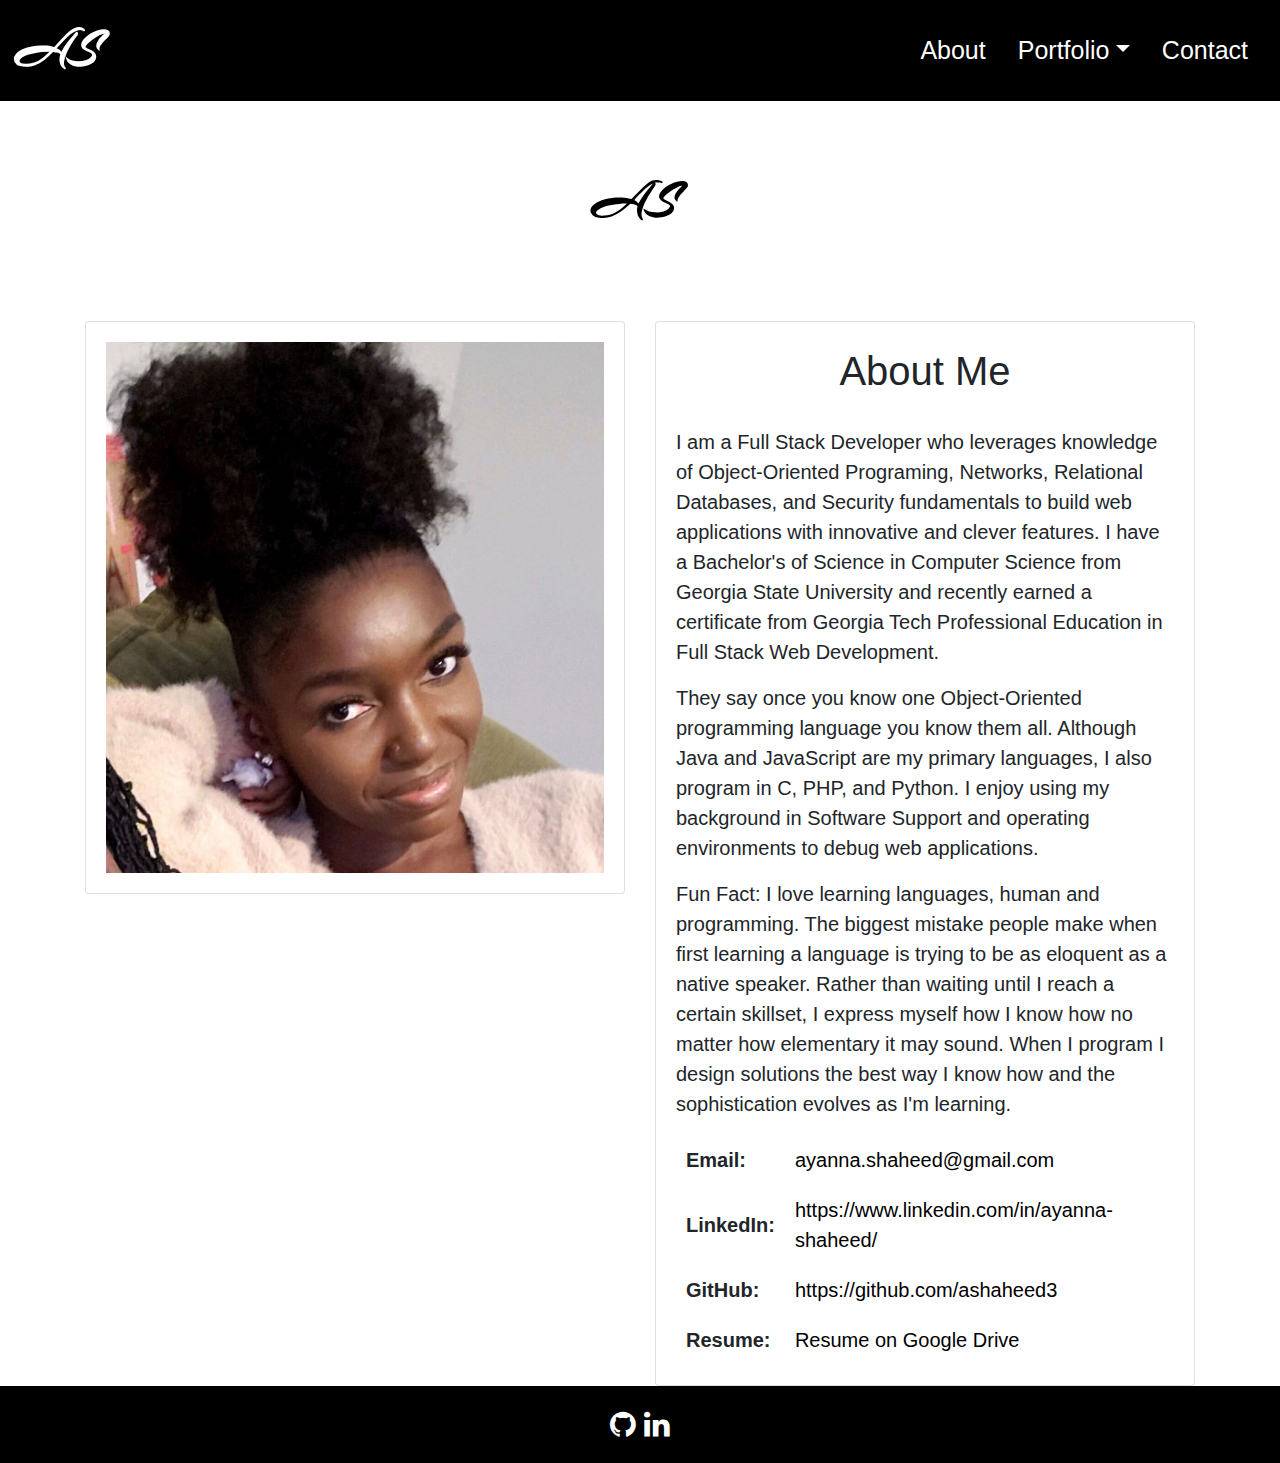
<file: about.html>
<!DOCTYPE html>
<html lang="en">
<head>
    <meta charset="UTF-8">
    <meta name="viewport" content="width=device-width, initial-scale=1.0">
    <title>Ayanna's Portfolio</title>

    <link rel="stylesheet" href="https://maxcdn.bootstrapcdn.com/bootstrap/4.0.0/css/bootstrap.min.css">

    <link rel="stylesheet" href="Assets/style.css">

    <link href="https://fonts.googleapis.com/css2?family=Arizonia&display=swap" rel="stylesheet">

    <link href="https://stackpath.bootstrapcdn.com/font-awesome/4.7.0/css/font-awesome.min.css" rel="stylesheet" integrity="sha384-wvfXpqpZZVQGK6TAh5PVlGOfQNHSoD2xbE+QkPxCAFlNEevoEH3Sl0sibVcOQVnN" crossorigin="anonymous">
</head>

<body>
  <!-- Nav bar -->
  <nav class="navbar navbar-inverse black">
    <div class="navbar-header">
      <a class="navbar-brand mrmr" href="index.html">AS</a>
    </div>
      <ul class="nav justify-content-end">
        <li class="nav-item">
          <a class="nav-link active" href="about.html">About</a>
        </li>
        <li class="nav-item dropdown">
          <a class="nav-link dropdown-toggle" href="portfolio.html" id="navbarDropdown" role="button" data-toggle="dropdown" aria-haspopup="true" aria-expanded="false">Portfolio</a>
          <div class="dropdown-menu" aria-labelledby="navbarDropdown">
            <a class="dropdown-item" href="portfolio.html">Projects</a>
            <a class="dropdown-item" href="projects.html">Collabs</a>
          </div>  
        </li>
        <li class="nav-item">
          <a class="nav-link" href="contact.html">Contact</a>
        </li>
      </ul>
  </nav>

  <div class = "container">

    <div class="py-5 text-center">
        <img class="d-block mx-auto mb-4" src="Assets/Images/ASwhiteblack.svg" alt="AS Script" width="100" height="100">
    </div>

    <div class = "row">
        <div style = "float:left;"class = "col-md-6 ">
            <div class="card ">
                <div class="card-body">
                  <img style = "width:100%;height:100%;" src = "Assets/me.jpg" alt = me></img>
                </div>
              </div>
        </div>

        <div class = "col-md-6">
            <div class="card">
                <h1 style = "margin-top:25px" class="card-title text-center">About Me</h1>
                <div class="card-body">
                  
                  <p class="lead">I am a Full Stack Developer who leverages knowledge of Object-Oriented Programing, Networks, Relational Databases, and Security fundamentals to build web applications with innovative and clever features. I have a Bachelor's of Science in Computer Science from Georgia State University and recently earned a certificate from Georgia Tech Professional Education in Full Stack Web Development.</p>

                  <p class="lead">They say once you know one Object-Oriented programming language you know them all. Although Java and JavaScript are my primary languages, I also program in C, PHP, and Python. I enjoy using my background in Software Support and operating environments to debug web applications.</p>

                  <p class="lead"><b>Fun Fact:</b> I love learning languages, human and programming. The biggest mistake people make when first learning a language is trying to be as eloquent as a native speaker. Rather than waiting until I reach a certain skillset, I express myself how I know how no matter how elementary it may sound. When I program I design solutions the best way I know how and the sophistication evolves as I'm learning.</p>

                   <table > 
                       <tr>
                            <td><strong>Email:</strong></td>
                            <td><a class = "links" href = "mailto:ayanna.shaheed@gmail.com">ayanna.shaheed@gmail.com</a></td>
                        </tr>
                        <tr>
                            <td><strong>LinkedIn: </strong></td>
                            <td><a class = "links" href = "https://www.linkedin.com/in/ayanna-shaheed-5298b0ab/">https://www.linkedin.com/in/ayanna-shaheed/</a></td>
                        </tr>
                        <tr>
                            <td><strong>GitHub: </strong></td>
                            <td><a class = "links" href = "https://github.com/ashaheed3">https://github.com/ashaheed3</a></td>
                        </tr>
                        <tr>
                            <td><strong>Resume:</strong></td>
                            <td><a class = "links" href = "https://drive.google.com/file/d/1QWaGGGwDMxR_wEyT4zu27YstR9doUK3k/view?usp=sharing">Resume on Google Drive</a><td>
                        </tr>
                  </table>
                </div>
              </div>
        </div>
    </div>

  </div>

  <footer class="footer mt-auto py-3 black">
    <div class="container">
      <div class = "inner text-center" >
        <a href = "https://github.com/ashaheed3" class = "icons"> <i class="fa fa-github"> </i> </a>
        <!-- <a href = "https://instagram.com/yanni_bunni/" class = "icons"> <i class="fa fa-instagram"> </i> </a> -->
        <a href = "https://www.linkedin.com/in/ayanna-shaheed-5298b0ab/" class = "icons"> <i class="fa fa-linkedin"> </i> </a>
      </div>
    </div>
  </footer>
    
  <script src="https://code.jquery.com/jquery-3.4.1.slim.min.js" integrity="sha384-J6qa4849blE2+poT4WnyKhv5vZF5SrPo0iEjwBvKU7imGFAV0wwj1yYfoRSJoZ+n" crossorigin="anonymous"></script>
  <script src="https://cdn.jsdelivr.net/npm/popper.js@1.16.0/dist/umd/popper.min.js" integrity="sha384-Q6E9RHvbIyZFJoft+2mJbHaEWldlvI9IOYy5n3zV9zzTtmI3UksdQRVvoxMfooAo" crossorigin="anonymous"></script>
  <script src="https://stackpath.bootstrapcdn.com/bootstrap/4.4.1/js/bootstrap.min.js" integrity="sha384-wfSDF2E50Y2D1uUdj0O3uMBJnjuUD4Ih7YwaYd1iqfktj0Uod8GCExl3Og8ifwB6" crossorigin="anonymous"></script>
    
  </body>
</html>
</file>
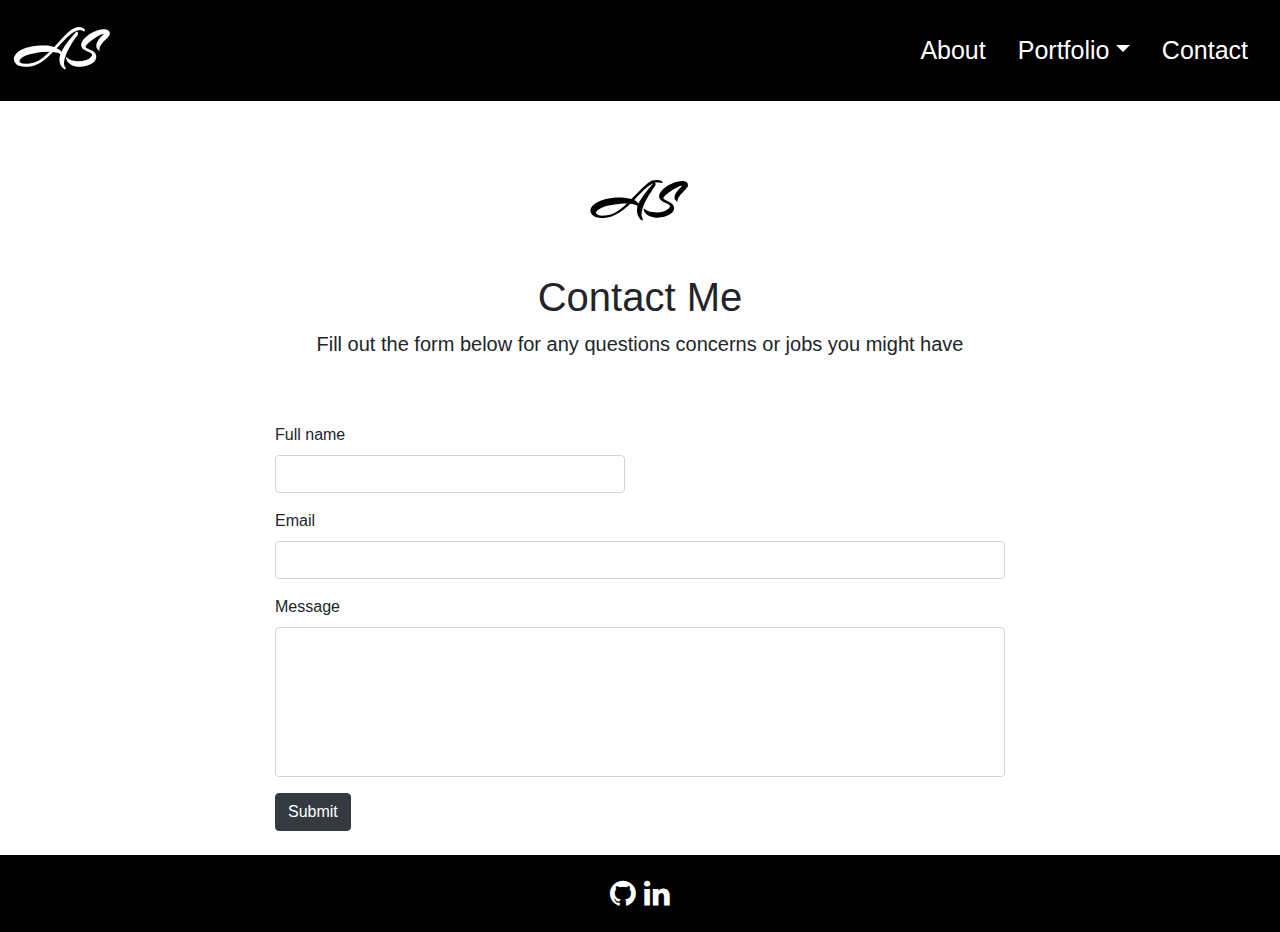
<file: contact.html>
<!DOCTYPE html>
<html lang="en">
<head>
    <meta charset="UTF-8">
    <meta name="viewport" content="width=device-width, initial-scale=1.0">
    <title>Ayanna's Portfolio</title>

    <link rel="stylesheet" href="https://maxcdn.bootstrapcdn.com/bootstrap/4.0.0/css/bootstrap.min.css">

    <link rel="stylesheet" href="Assets/style.css">

    <link href="https://fonts.googleapis.com/css2?family=Arizonia&display=swap" rel="stylesheet">

    <link href="https://stackpath.bootstrapcdn.com/font-awesome/4.7.0/css/font-awesome.min.css" rel="stylesheet" integrity="sha384-wvfXpqpZZVQGK6TAh5PVlGOfQNHSoD2xbE+QkPxCAFlNEevoEH3Sl0sibVcOQVnN" crossorigin="anonymous">
</head>

<body>
  <!-- Nav bar -->
    <nav class="navbar navbar-inverse black">
      <div class="navbar-header">
        <a class="navbar-brand mrmr" href="index.html">AS</a>
      </div>
      <ul class="nav justify-content-end">
        <li class="nav-item">
          <a class="nav-link active" href="about.html">About</a>
        </li>
        <li class="nav-item dropdown">
          <a class="nav-link dropdown-toggle" href="portfolio.html" id="navbarDropdown" role="button" data-toggle="dropdown" aria-haspopup="true" aria-expanded="false">Portfolio</a>
          <div class="dropdown-menu" aria-labelledby="navbarDropdown">
            <a class="dropdown-item" href="portfolio.html">Homework</a>
            <a class="dropdown-item" href="projects.html">Projects</a>
          </div>  
        </li>
        <li class="nav-item">
          <a class="nav-link" href="contact.html">Contact</a>
        </li>
      </ul>
    </nav>

    <div class="container">
      <div class="py-5 text-center">
        <img class="d-block mx-auto mb-4" src="Assets/Images/ASwhiteblack.svg" alt="AS Script" width="100" height="100">
        <h1>Contact Me</h1>
        <p class="lead">Fill out the form below for any questions concerns or jobs you might have</p>
      </div>
    
      <!-- Contact Form  -->
      <div class="row">
        <div class = "col-md-2"></div>
        <div class="col-md-8">
          <form>
            <div class="row">
              <div class="col-md-6 mb-3">
                <label>Full name</label>
                <input type="text" class="form-control" id="firstName" placeholder="" value="" required>
              </div>
            </div>
            <div class="mb-3">
              <label>Email</label>
              <input type="email" class="form-control" id="email" placeholder="">
            </div>
            <div class="mb-3">
              <label>Message</label>
              <input type="text" class="form-control textBox" id="message" placeholder="">
            </div>
            <button class="btn btn-dark btn-md text-center" type="submit">Submit</button>
          </form>
        </div>
      </div>
    </div>

      <br>

  <!--Footer -->
  <footer class="footer mt-auto py-3 black">
    <div class="container">
      <div class = "inner text-center" >
        <a href = "https://github.com/ashaheed3" class = "icons"> <i class="fa fa-github"> </i> </a>
        <!-- <a href = "https://instagram.com/yanni_bunni/" class = "icons"> <i class="fa fa-instagram"> </i> </a> -->
        <a href = "https://www.linkedin.com/in/ayanna-shaheed-5298b0ab/" class = "icons"> <i class="fa fa-linkedin"> </i> </a>
      </div>
    </div>
  </footer>

  <script src="https://code.jquery.com/jquery-3.4.1.slim.min.js" integrity="sha384-J6qa4849blE2+poT4WnyKhv5vZF5SrPo0iEjwBvKU7imGFAV0wwj1yYfoRSJoZ+n" crossorigin="anonymous"></script>
  <script src="https://cdn.jsdelivr.net/npm/popper.js@1.16.0/dist/umd/popper.min.js" integrity="sha384-Q6E9RHvbIyZFJoft+2mJbHaEWldlvI9IOYy5n3zV9zzTtmI3UksdQRVvoxMfooAo" crossorigin="anonymous"></script>
  <script src="https://stackpath.bootstrapcdn.com/bootstrap/4.4.1/js/bootstrap.min.js" integrity="sha384-wfSDF2E50Y2D1uUdj0O3uMBJnjuUD4Ih7YwaYd1iqfktj0Uod8GCExl3Og8ifwB6" crossorigin="anonymous"></script>

</body>
</html>
</file>
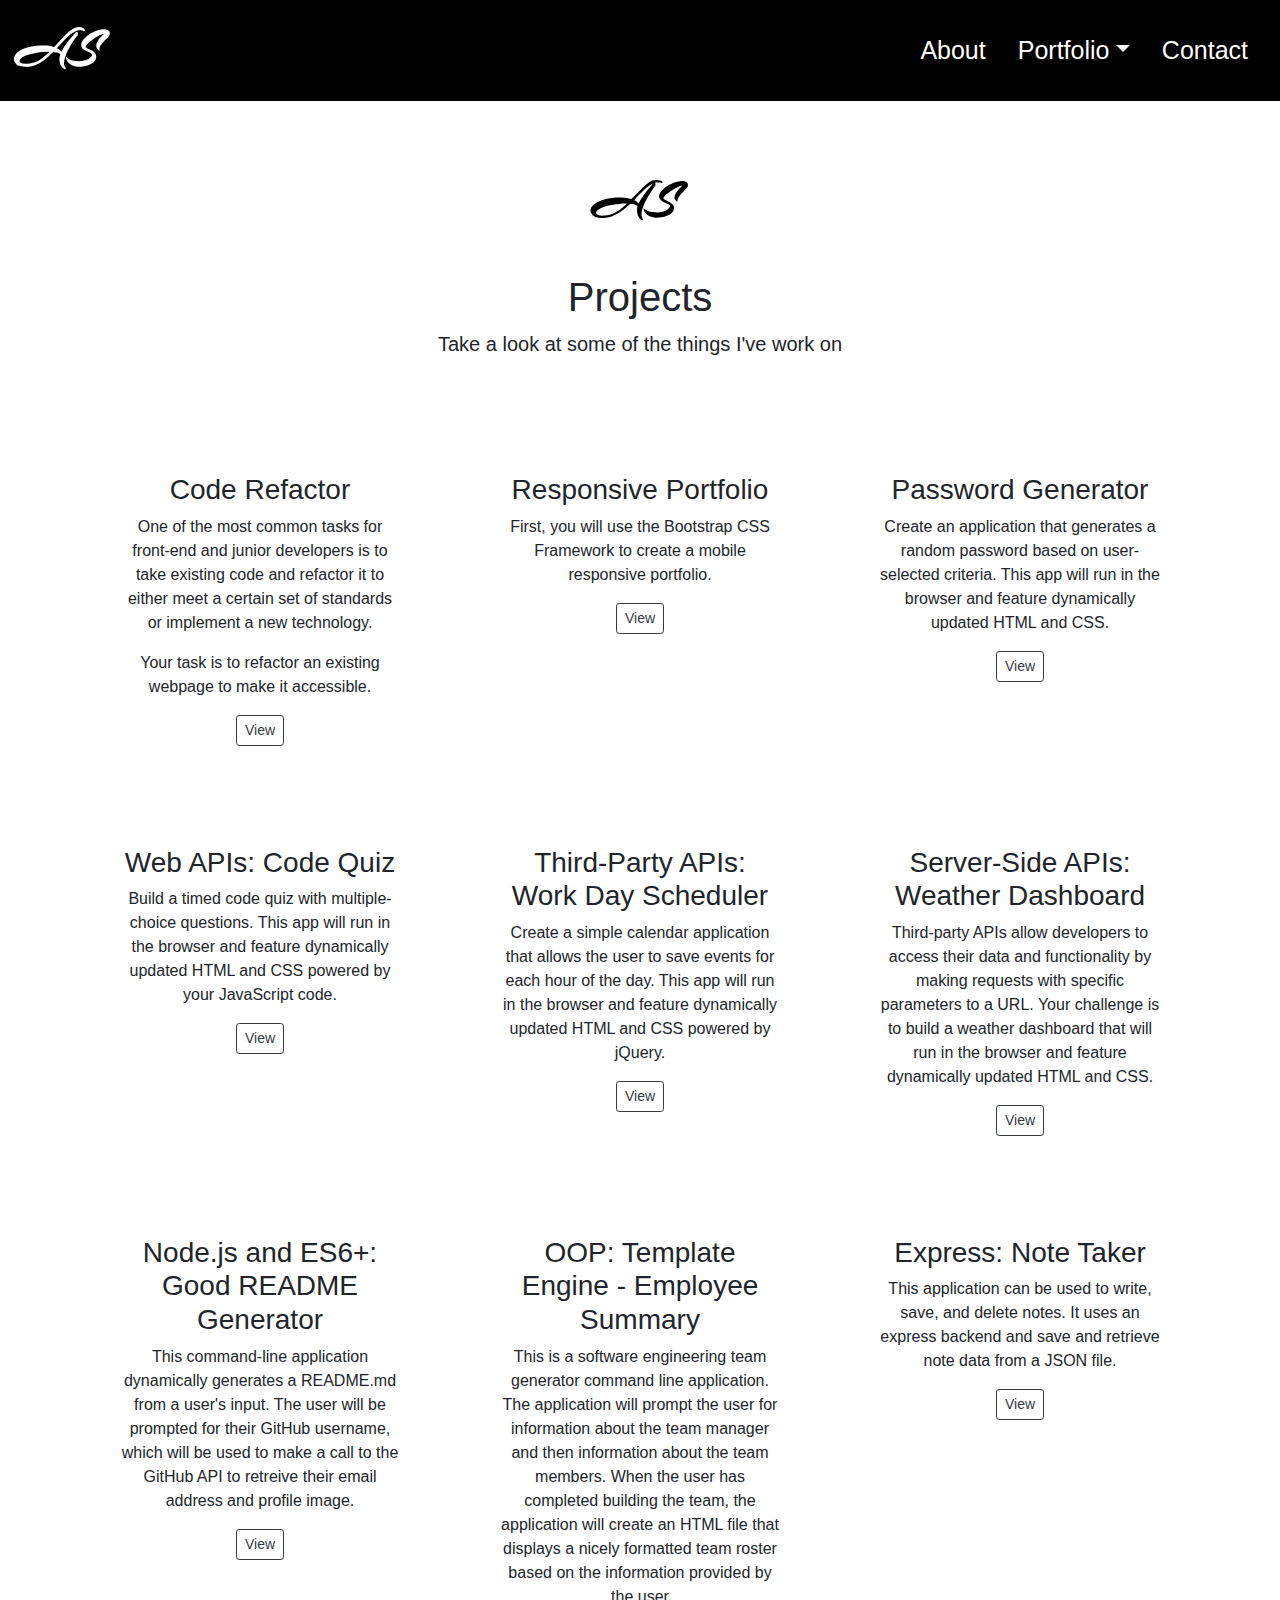
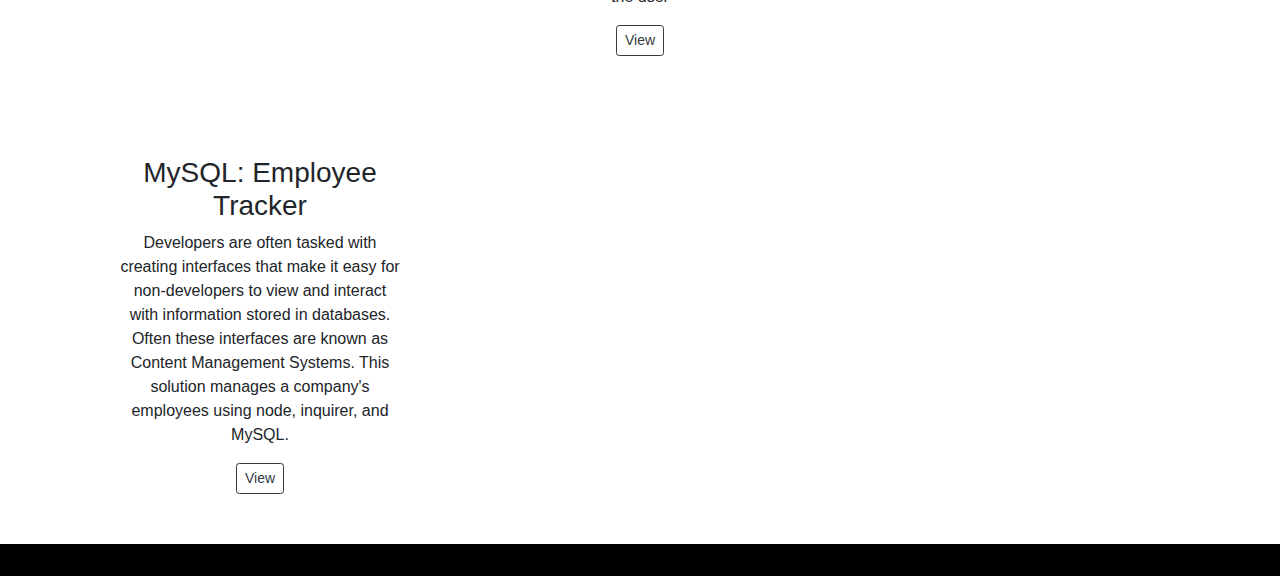
<file: portfolio.html>
<!DOCTYPE html>
<html lang="en">
<head>
    <meta charset="UTF-8">
    <meta name="viewport" content="width=device-width, initial-scale=1.0">
    <title>Ayanna's Portfolio</title>

    <link rel="stylesheet" href="https://maxcdn.bootstrapcdn.com/bootstrap/4.0.0/css/bootstrap.min.css">

    <link rel="stylesheet" href="Assets/style.css">

    <link href="https://fonts.googleapis.com/css2?family=Arizonia&family=Bad+Script&family=Mr+De+Haviland&family=Rock+Salt&family=Stalemate&display=swap" rel="stylesheet">
</head>

<body>
  <!-- Nav bar -->
  <nav class="navbar navbar-inverse black">
    <div class="navbar-header">
      <a class="navbar-brand mrmr" href="index.html">AS</a>
    </div>
      <ul class="nav justify-content-end">
        <li class="nav-item">
          <a class="nav-link active" href="about.html">About</a>
        </li>
        <li class="nav-item dropdown">
          <a class="nav-link dropdown-toggle" href="portfolio.html" id="navbarDropdown" role="button" data-toggle="dropdown" aria-haspopup="true" aria-expanded="false">Portfolio</a>
          <div class="dropdown-menu" aria-labelledby="navbarDropdown">
            <a class="dropdown-item" href="portfolio.html">Projects</a>
            <a class="dropdown-item" href="projects.html">Collabs</a>
          </div>  
        </li>
        <li class="nav-item">
          <a class="nav-link" href="contact.html">Contact</a>
        </li>
      </ul>
  </nav>

  
  <div class="container text-center">
    <div class="py-5 ">
      <img class="d-block mx-auto mb-4" src="Assets/Images/ASwhiteblack.svg" alt="AS Script" width="100" height="100">
      <h1>Projects</h1>
      <p class="lead">Take a look at some of the things I've work on</p>
    </div>
    <div class = "row">
      <div class = "col-md-4 padding50">
        <h3>Code Refactor</h3>
        <p>One of the most common tasks for front-end and junior developers is to take existing code and refactor it to either meet a certain set of standards or implement a new technology.</p>
        <p>Your task is to refactor an existing webpage to make it accessible. </p>
        <a class="btn btn-outline-dark btn-sm" href="https://ashaheed3.github.io/Week1HW/" target = "_blank" role="button">View</a>
      </div>
      <div class = "col-md-4 padding50">
        <h3>Responsive Portfolio</h3>
        <p>First, you will use the Bootstrap CSS Framework to create a mobile responsive portfolio. </p>
        <a class="btn btn-outline-dark btn-sm" href="https://ashaheed3.github.io/Week2HW/" target = "_blank" role="button">View</a>
      </div>
      <div class = "col-md-4 padding50">
        <h3>Password Generator</h3>
        <p>Create an application that generates a random password based on user-selected criteria. This app will run in the browser and feature dynamically updated HTML and CSS.</p>
        <a class="btn btn-outline-dark btn-sm" href="https://ashaheed3.github.io/Week3HW/" target = "_blank" role="button">View</a>
      </div>
      <div class = "col-md-4 padding50">
        <h3>Web APIs: Code Quiz</h3>
        <p>Build a timed code quiz with multiple-choice questions. This app will run in the browser and feature dynamically updated HTML and CSS powered by your JavaScript code.</p>
        <a class="btn btn-outline-dark btn-sm" href="https://ashaheed3.github.io/Week4HW/" target = "_blank" role="button">View</a>
      </div>
      <div class = "col-md-4 padding50">
        <h3>Third-Party APIs: Work Day Scheduler</h3>
        <p>Create a simple calendar application that allows the user to save events for each hour of the day. This app will run in the browser and feature dynamically updated HTML and CSS powered by jQuery.</p>
        <a class="btn btn-outline-dark btn-sm" href="https://ashaheed3.github.io/Week5HW/" target = "_blank" role="button">View</a>
      </div>
      <div class = "col-md-4 padding50">
        <h3>Server-Side APIs: Weather Dashboard</h3>
        <p>Third-party APIs allow developers to access their data and functionality by making requests with specific parameters to a URL. Your challenge is to build a weather dashboard that will run in the browser and feature dynamically updated HTML and CSS.</p>
        <a class="btn btn-outline-dark btn-sm" href="https://ashaheed3.github.io/Week6HW/" target = "_blank" role="button">View</a>
      </div>
      <div class = "col-md-4 padding50">
        <h3>Node.js and ES6+: Good README Generator</h3>
        <p>This command-line application dynamically generates a README.md from a user's input. The user will be prompted for their GitHub username, which will be used to make a call to the GitHub API to retreive their email address and profile image.</p>
        <a class="btn btn-outline-dark btn-sm" href="https://github.com/ashaheed3/Week9HW" target = "_blank" role="button">View</a>
      </div>
      <div class = "col-md-4 padding50">
        <h3>OOP: Template Engine - Employee Summary</h3>
        <p>This is a software engineering team generator command line application. The application will prompt the user for information about the team manager and then information about the team members. When the user has completed building the team, the application will create an HTML file that displays a nicely formatted team roster based on the information provided by the user</p>
        <a class="btn btn-outline-dark btn-sm" href="https://github.com/ashaheed3/Week10HW" target = "_blank" role="button">View</a>
      </div>
      <div class = "col-md-4 padding50">
        <h3>Express: Note Taker</h3>
        <p>This application can be used to write, save, and delete notes. It uses an express backend and save and retrieve note data from a JSON file.</p>
        <a class="btn btn-outline-dark btn-sm" href="https://notetakerexpresshw.herokuapp.com/" target = "_blank" role="button">View</a>
      </div>
      <div class = "col-md-4 padding50">
        <h3>MySQL: Employee Tracker</h3>
        <p>Developers are often tasked with creating interfaces that make it easy for non-developers to view and interact with information stored in databases. Often these interfaces are known as Content Management Systems. This solution manages a company's employees using node, inquirer, and MySQL.</p>
        <a class="btn btn-outline-dark btn-sm" href="https://github.com/ashaheed3/Week12HW" target = "_blank" role="button">View</a>
      </div>
    </div>
  </div> 

  <!--Footer -->
  <footer class="footer mt-auto py-3 black">
    <div class="container">
      <div class = "inner text-center" >
        <a href = "https://github.com/ashaheed3" class = "icons"> <i class="fa fa-github"> </i> </a>
        
        <a href = "https://www.linkedin.com/in/ayanna-shaheed-5298b0ab/" class = "icons"> <i class="fa fa-linkedin"> </i> </a>
      </div>
    </div>
  </footer>
  
  
  <script src="https://code.jquery.com/jquery-3.4.1.slim.min.js" integrity="sha384-J6qa4849blE2+poT4WnyKhv5vZF5SrPo0iEjwBvKU7imGFAV0wwj1yYfoRSJoZ+n" crossorigin="anonymous"></script>
  <script src="https://cdn.jsdelivr.net/npm/popper.js@1.16.0/dist/umd/popper.min.js" integrity="sha384-Q6E9RHvbIyZFJoft+2mJbHaEWldlvI9IOYy5n3zV9zzTtmI3UksdQRVvoxMfooAo" crossorigin="anonymous"></script>
  <script src="https://stackpath.bootstrapcdn.com/bootstrap/4.4.1/js/bootstrap.min.js" integrity="sha384-wfSDF2E50Y2D1uUdj0O3uMBJnjuUD4Ih7YwaYd1iqfktj0Uod8GCExl3Og8ifwB6" crossorigin="anonymous"></script>

</body>
</html>
</file>
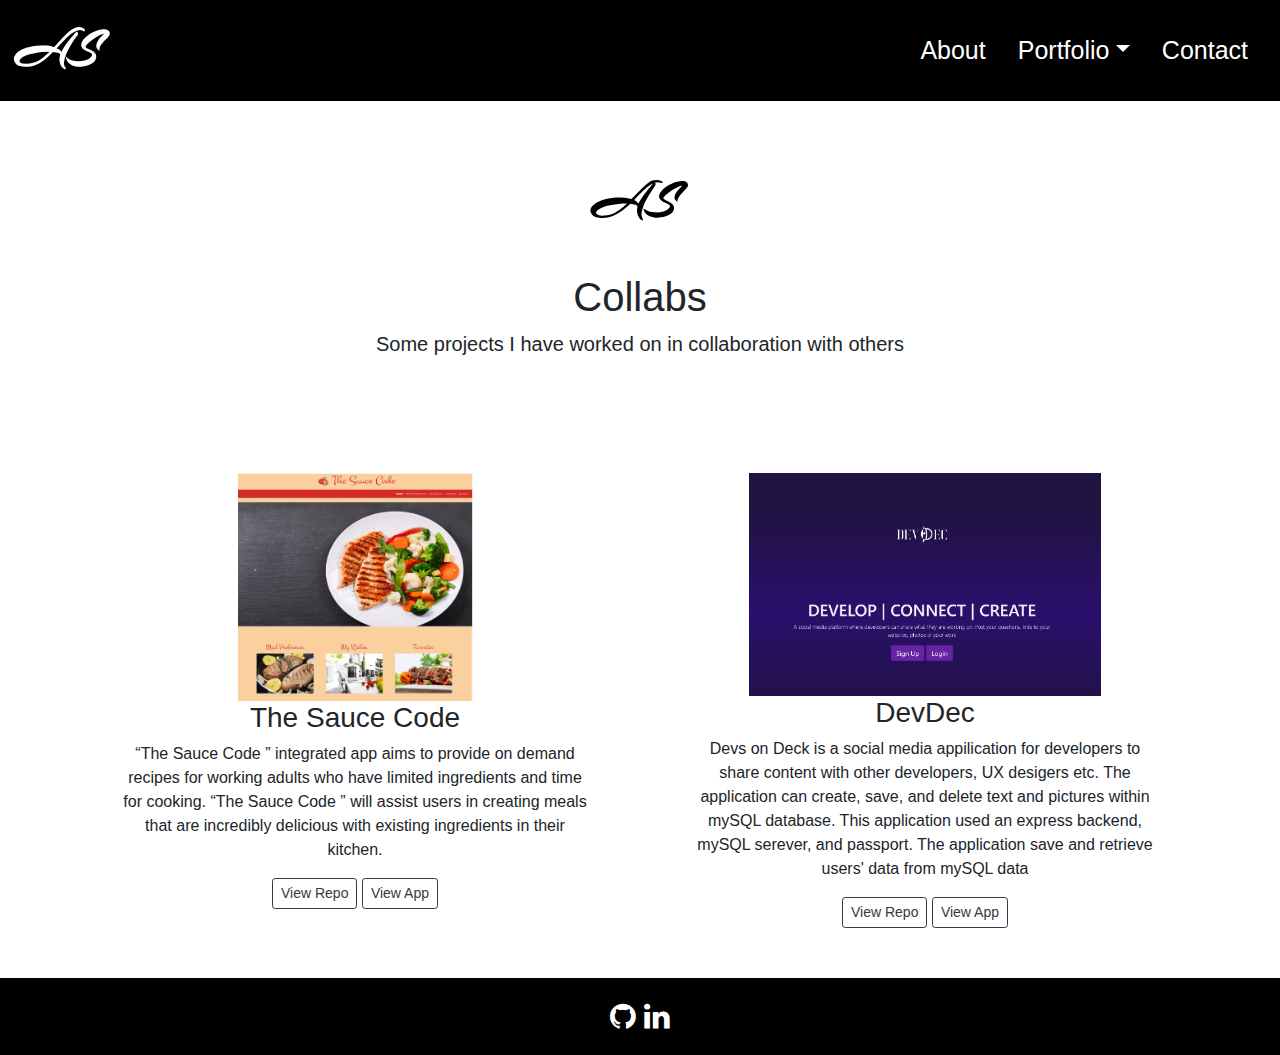
<file: projects.html>
<!DOCTYPE html>
<html lang="en">
<head>
    <meta charset="UTF-8">
    <meta name="viewport" content="width=device-width, initial-scale=1.0">
    <title>Ayanna's Portfolio</title>

    <link rel="stylesheet" href="https://maxcdn.bootstrapcdn.com/bootstrap/4.0.0/css/bootstrap.min.css">

    <link rel="stylesheet" href="Assets/style.css">

    <link href="https://fonts.googleapis.com/css2?family=Arizonia&display=swap" rel="stylesheet">

    <link href="https://stackpath.bootstrapcdn.com/font-awesome/4.7.0/css/font-awesome.min.css" rel="stylesheet" integrity="sha384-wvfXpqpZZVQGK6TAh5PVlGOfQNHSoD2xbE+QkPxCAFlNEevoEH3Sl0sibVcOQVnN" crossorigin="anonymous">
</head>

<body>
  <!-- Nav bar -->
  <nav class="navbar navbar-inverse black">
    <div class="navbar-header">
      <a class="navbar-brand mrmr" href="index.html">AS</a>
    </div>
      <ul class="nav justify-content-end">
        <li class="nav-item">
          <a class="nav-link active" href="about.html">About</a>
        </li>
        <li class="nav-item dropdown">
          <a class="nav-link dropdown-toggle" href="portfolio.html" id="navbarDropdown" role="button" data-toggle="dropdown" aria-haspopup="true" aria-expanded="false">Portfolio</a>
          <div class="dropdown-menu" aria-labelledby="navbarDropdown">
            <a class="dropdown-item" href="portfolio.html">Projects</a>
            <a class="dropdown-item" href="projects.html">Collabs</a>
          </div>  
        </li>
        <li class="nav-item">
          <a class="nav-link" href="contact.html">Contact</a>
        </li>
      </ul>
  </nav>


    <div class="container text-center">
        <div class="py-5 ">
          <img class="d-block mx-auto mb-4" src="Assets/Images/ASwhiteblack.svg" alt="AS Script" width="100" height="100">
          <h1>Collabs</h1>
          <p class="lead">Some projects I have worked on in collaboration with others</p>
        </div>
        <div class = "row">
          <div class = "col-md-6 padding50">

            <img style= "width:50%; height:50%" src = "Assets/Images/SauceCode.PNG" alt = "saucecode"></img>
            <h3>The Sauce Code</h3>
            <p>“The Sauce Code ”  integrated app aims to provide on demand recipes for working adults who have limited ingredients and time for cooking. “The Sauce Code ” will assist users in creating meals that are incredibly delicious with existing ingredients in their kitchen.</p>
            <a class="btn btn-outline-dark btn-sm" href="https://github.com/DannieDigital/project-1" target = "_blank" role="button">View Repo</a>
            <a class="btn btn-outline-dark btn-sm" href="https://danniedigital.github.io/project-1/" target = "_blank" role="button">View App</a>
          </div>
          <div class = "col-md-6 padding50">
            <img style= "width:75%; " src = "Assets/Images/DevDec.PNG" alt = "devdec"></img>
          
            <h3>DevDec</h3>
            <p>Devs on Deck is a social media appilication for developers to share content with other developers, UX desigers etc. The application can create, save, and delete text and pictures within mySQL database. This application used an express backend, mySQL serever, and passport. The application save and retrieve users' data from mySQL data </p>
            <a class="btn btn-outline-dark btn-sm" href="https://github.com/DannieDigital/project-2" target = "_blank" role="button">View Repo</a>
            <a class="btn btn-outline-dark btn-sm" href="https://devdec.herokuapp.com/" target = "_blank" role="button">View App</a>
          </div>
          
        </div>
      </div> 

  <footer class="footer mt-auto py-3 black">
    <div class="container">
      <div class = "inner text-center" >
        <a href = "https://github.com/ashaheed3" class = "icons"> <i class="fa fa-github"> </i> </a>
        <!-- <a href = "https://instagram.com/yanni_bunni/" class = "icons"> <i class="fa fa-instagram"> </i> </a> -->
        <a href = "https://www.linkedin.com/in/ayanna-shaheed-5298b0ab/" class = "icons"> <i class="fa fa-linkedin"> </i> </a>
      </div>
    </div>
  </footer>
    
  <script src="https://code.jquery.com/jquery-3.4.1.slim.min.js" integrity="sha384-J6qa4849blE2+poT4WnyKhv5vZF5SrPo0iEjwBvKU7imGFAV0wwj1yYfoRSJoZ+n" crossorigin="anonymous"></script>
  <script src="https://cdn.jsdelivr.net/npm/popper.js@1.16.0/dist/umd/popper.min.js" integrity="sha384-Q6E9RHvbIyZFJoft+2mJbHaEWldlvI9IOYy5n3zV9zzTtmI3UksdQRVvoxMfooAo" crossorigin="anonymous"></script>
  <script src="https://stackpath.bootstrapcdn.com/bootstrap/4.4.1/js/bootstrap.min.js" integrity="sha384-wfSDF2E50Y2D1uUdj0O3uMBJnjuUD4Ih7YwaYd1iqfktj0Uod8GCExl3Og8ifwB6" crossorigin="anonymous"></script>
    
  </body>
</html>
</file>
<file: Assets/style.css>
.mrmr{
    font-family: 'Arizonia', cursive;
    font-weight: bold;
    font-size: 50px;
}

a{
    color:white;
    font-size: 25px;
    
}

.links{
    color:black;
    font-size: 20px;
}

.black{
    background-color: black;
}

.padding50, .about{
    padding: 50px;
}

.bold{
    font-weight: bold;
}

.icons{
    font-size: 30px;
}

.textBox {
    width: 100%;
    height: 150px;
  }

 td{
     padding:10px;
     font-size: 20px;
 }
</file>
